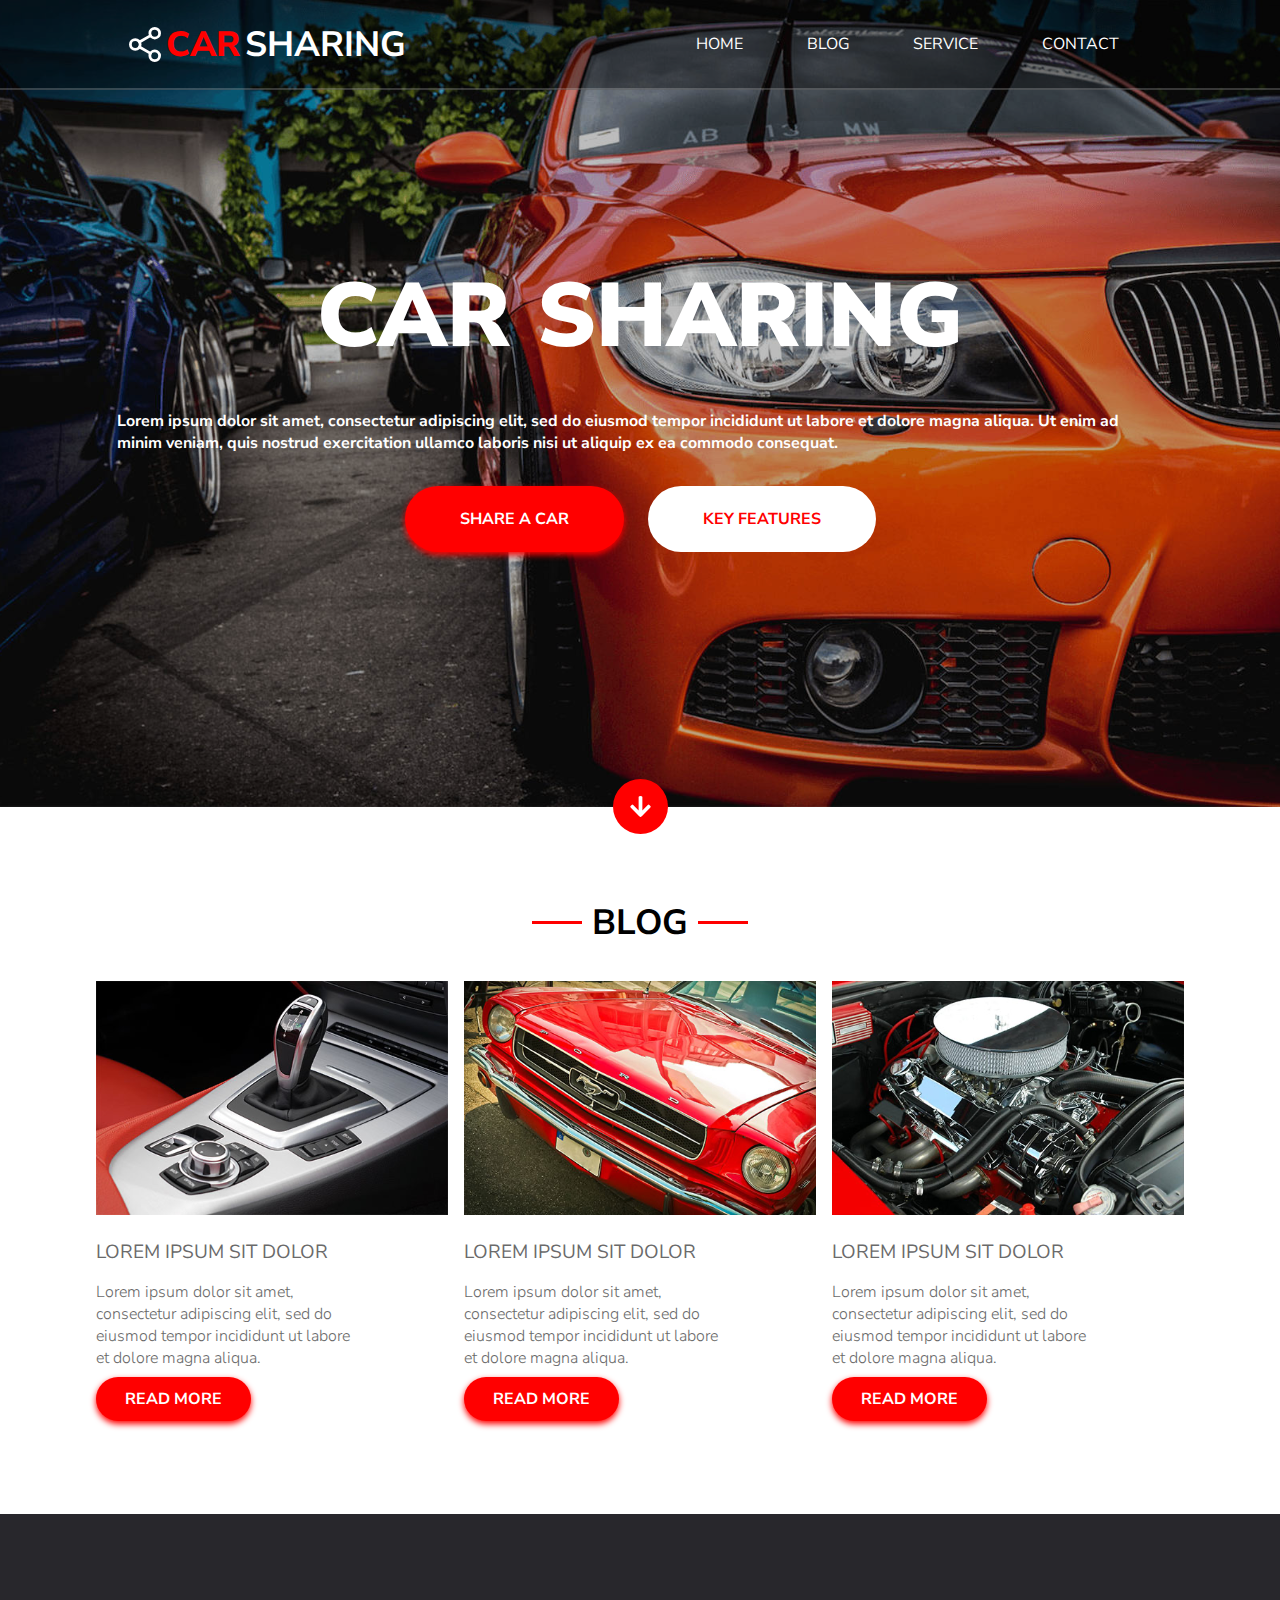
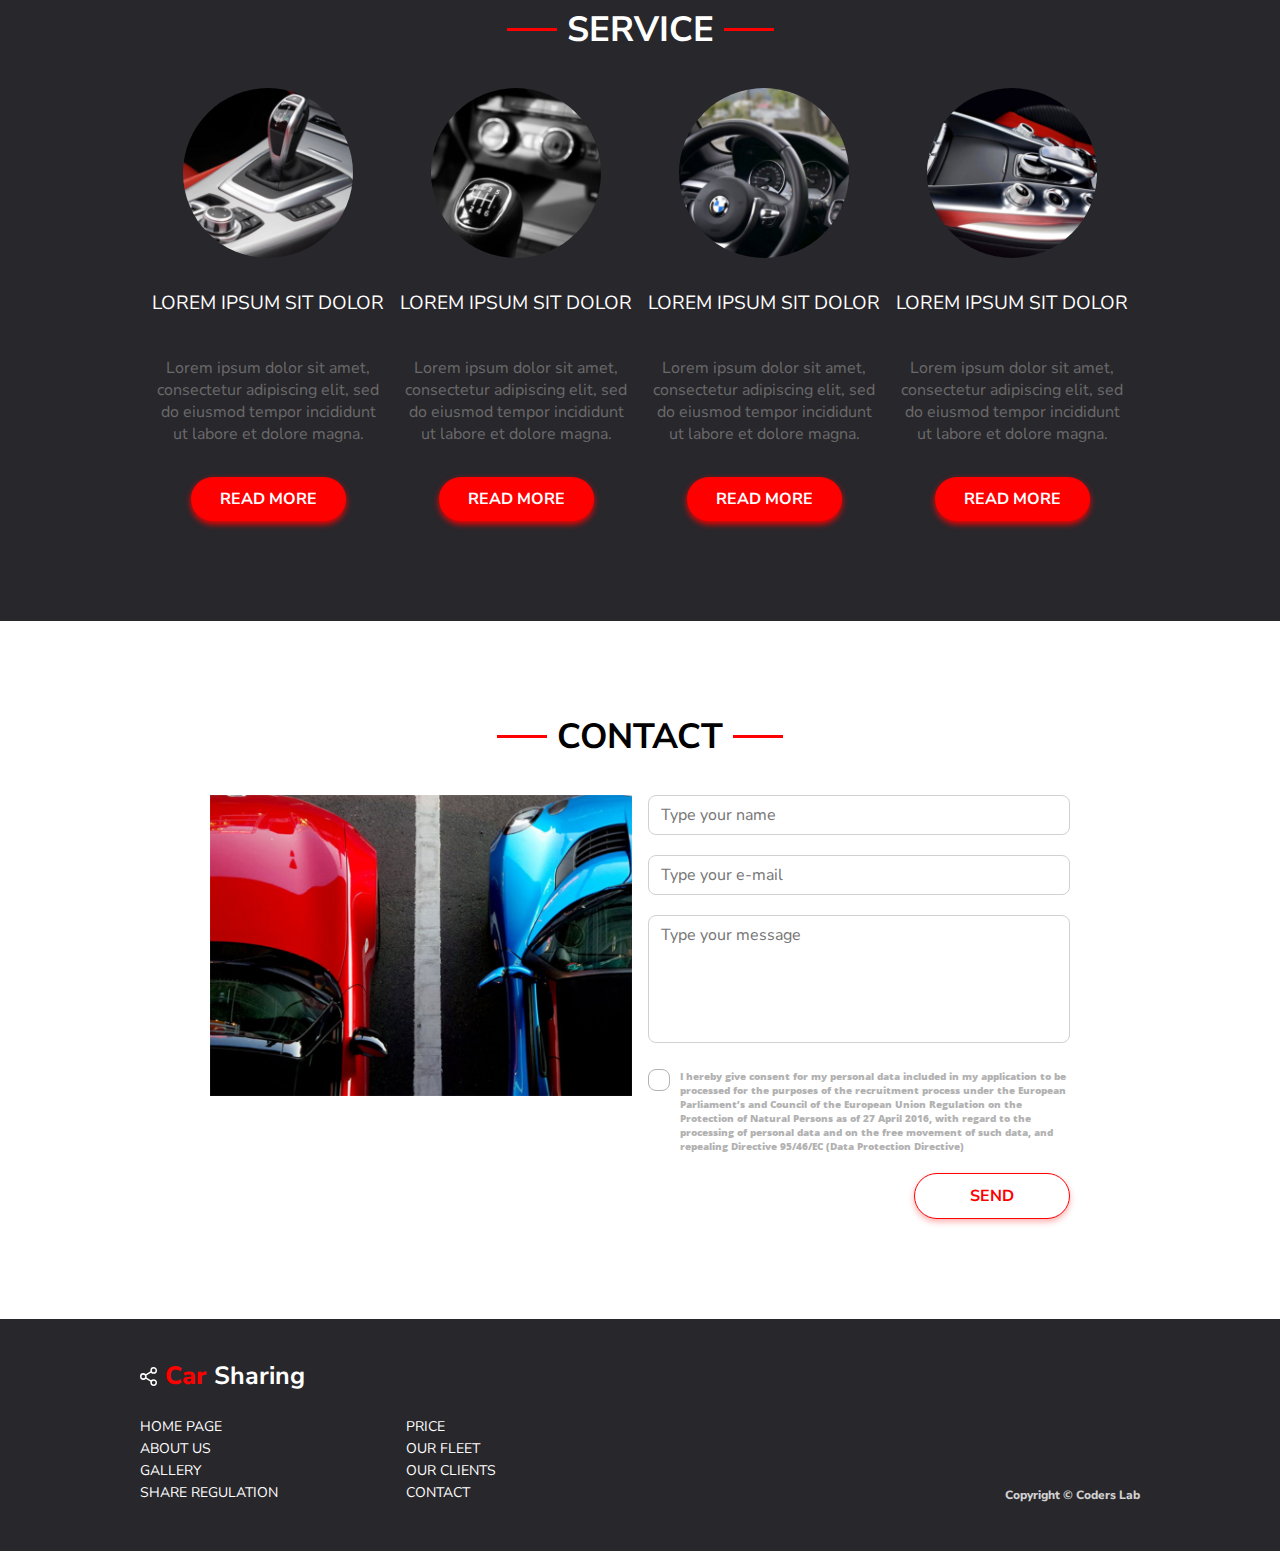
<file: index.html>
<!doctype html>
<html lang="en">
<head>
    <meta charset="UTF-8">
    <meta name="viewport"
          content="width=device-width, user-scalable=no, initial-scale=1.0, maximum-scale=1.0, minimum-scale=1.0">
    <meta name="author" content="Wojciech Pająk">
    <meta http-equiv="X-UA-Compatible" content="ie=edge">
    <title>Car Sharing</title>
    <link rel="stylesheet1" href="css/reset.css">
    <link rel="preconnect" href="https://fonts.googleapis.com">
    <link rel="preconnect" href="https://fonts.gstatic.com" crossorigin>
    <link href="https://fonts.googleapis.com/css2?family=Nunito+Sans:wght@300;400;700;800;900&family=Open+Sans:wght@300;400&display=swap"
          rel="stylesheet">
    <link rel="stylesheet" href="css/style.css">
</head>
<body>
<header>
    <nav>
        <div class="logo logo-main">
            <img src="Assets/Icon.svg" alt="Icon" class="icon-big">
            <span>Car</span>Sharing
        </div>
        <div class="navigation">
            <a href="#" class="home">Home</a>
            <a href="#" class="blog">Blog</a>
            <a href="#" class="service">Service</a>
            <a href="#" class="contact">Contact</a>
        </div>
    </nav>
    <div class="banner-content">
        <h1>Car Sharing</h1>
        <p class="">Lorem ipsum dolor sit amet, consectetur adipiscing elit, sed do eiusmod tempor incididunt ut labore
            et
            dolore
            magna aliqua. Ut enim ad minim veniam, quis nostrud exercitation ullamco laboris nisi ut aliquip ex ea
            commodo
            consequat.</p>
        <div class="button-container">
            <a href="#" class="button button-primary">Share a car</a>
            <a href="#" class="button button-secondary">Key features</a>
        </div>
    </div>
    <div class="dirty"></div>
    <img src="Assets/Icon%20Arrow%20Down.svg" alt="Icon Arrow Down">
</header>
<section class="blog">
    <h2>Blog</h2>
    <div class="article-container container">
        <div class="blog-article article">
            <img src="Assets/photo1.png" alt="gearshift" class="article-photo">
            <h3>Lorem ipsum sit dolor</h3>
            <p class="snippet-text snippet-text-light">Lorem ipsum dolor sit amet, consectetur adipiscing elit, sed do
                eiusmod tempor incididunt ut labore et
                dolore magna aliqua.</p>
            <a href="#" class="button button-primary button-small">Read More</a>
        </div>
        <div class="blog-article article">
            <img src="Assets/photo2.png" alt="Ford Mustang" class="article-photo">
            <h3>Lorem ipsum sit dolor</h3>
            <p class="snippet-text snippet-text-light">Lorem ipsum dolor sit amet, consectetur adipiscing elit, sed do
                eiusmod tempor incididunt ut labore et
                dolore magna aliqua.</p>
            <a href="#" class="button button-primary button-small">Read More</a>
        </div>
        <div class="blog-article article">
            <img src="Assets/photo3.png" alt="Engine" class="article-photo">
            <h3>Lorem ipsum sit dolor</h3>
            <p class="snippet-text snippet-text-light">Lorem ipsum dolor sit amet, consectetur adipiscing elit, sed do
                eiusmod tempor incididunt ut labore et
                dolore magna aliqua.</p>
            <a href="#" class="button button-primary button-small">Read More</a>
        </div>
    </div>
</section>
<section class="service">
    <h2 class="h2-alternative">Service</h2>
    <div class="article-container container">
        <div class="service-article article">
            <img src="Assets/mini1.png" alt="gearshift2" class="service-photo">
            <h3 class="h3-alternative">Lorem ipsum sit dolor</h3>
            <p class="snippet-text snippet-text-regular">Lorem ipsum dolor sit amet, consectetur adipiscing elit, sed do
                eiusmod tempor incididunt ut labore et
                dolore magna.</p>
            <a href="#" class="button button-primary button-small">Read More</a>
        </div>
        <div class="service-article article">
            <img src="Assets/mini2.png" alt="gearshift3" class="service-photo">
            <h3 class="h3-alternative">Lorem ipsum sit dolor</h3>
            <p class="snippet-text snippet-text-regular">Lorem ipsum dolor sit amet, consectetur adipiscing elit, sed do
                eiusmod tempor incididunt ut labore et
                dolore magna.</p>
            <a href="#" class="button button-primary button-small">Read More</a>
        </div>
        <div class="service-article article">
            <img src="Assets/mini3.png" alt="steering wheel" class="service-photo">
            <h3 class="h3-alternative">Lorem ipsum sit dolor</h3>
            <p class="snippet-text snippet-text-regular">Lorem ipsum dolor sit amet, consectetur adipiscing elit, sed do
                eiusmod tempor incididunt ut labore et
                dolore magna.</p>
            <a href="#" class="button button-primary button-small">Read More</a>
        </div>
        <div class="service-article article">
            <img src="Assets/mini4.png" alt="gearshift automatic" class="service-photo">
            <h3 class="h3-alternative">Lorem ipsum sit dolor</h3>
            <p class="snippet-text snippet-text-regular">Lorem ipsum dolor sit amet, consectetur adipiscing elit, sed do
                eiusmod tempor incididunt ut labore et
                dolore magna.</p>
            <a href="#" class="button button-primary button-small">Read More</a>
        </div>
    </div>
</section>
<section class="contact">
    <h2>Contact</h2>
    <div class="contact-container container">
        <img src="Assets/Form%20Photo@2x.png" alt="From photo" class="form-photo">
        <form class="contact-form">
            <label><input class="contact-input" type="text" placeholder="Type your name"/></label>
            <label><input class="contact-input" type="email" placeholder="Type your e-mail"/></label>
            <label><textarea rows="5" class="contact-input" placeholder="Type your message"></textarea></label>
            <div class="checkbox-container">
                <label><input type="checkbox"></label>
                <span>I hereby give consent for my personal data included in my application to be processed for the purposes of the recruitment process under the European Parliament’s and Council of the European Union Regulation on the Protection of Natural Persons as of 27 April 2016, with regard to the processing of personal data and on the free movement of such data, and repealing Directive 95/46/EC (Data Protection Directive)</span>
            </div>
            <a href="#" class="button button-secondary button-small">send</a>
        </form>
    </div>
</section>
<footer class="footer">
    <div class="footer-container">
        <div class="logo logo-small">
            <img src="Assets/Icon.svg" alt="Icon" class="icon-small">
            <span>Car</span>Sharing
        </div>
        <div class="footer-navigation-container">
            <ul>
                <li><a href="#">Home page</a></li>
                <li><a href="#">About US</a></li>
                <li><a href="#">Gallery</a></li>
                <li><a href="#">Share Regulation</a></li>
            </ul>
            <ul>
                <li><a href="#">Price</a></li>
                <li><a href="#">Our Fleet</a></li>
                <li><a href="#">OUR CLIENTS</a></li>
                <li><a href="#">Contact</a></li>
            </ul>
            <span class="copyright">Copyright &copy; Coders Lab</span>
        </div>
    </div>
</footer>
</body>
</html>
</file>
<file: css/style.css>
:root {
    --color-white: #FFFFFF;
    --color-black: #000000;
    --color-red: #FF0000;
    --color-pink: #FF00004D;
    --color-offwhite1: #FFFFFF33;
    --color-offwhite2: #FFFFFF29;
    --color-grey1: #28272C;
    --color-grey2: #6A6A6A;
    --color-offgrey3: #00000066;
    --color-grey4: #B2B2B2;
    --color-offgrey5: #00000040;
    --color-grey6: #D1D1D1;
}

* {
    margin: 0;
    padding: 0;
    box-sizing: border-box;
}

input {
    -webkit-appearance: none;
    -moz-appearance: none;
    appearance: none;
}

body {
    color: var(--color-white);
    font-family: "Nunito Sans", sans-serif;
}

h1 {
    font-family: "Nunito Sans", sans-serif;
    font-size: 90px;
    font-weight: 900;
    text-transform: uppercase;
}

h2 {
    font-size: 35px;
    font-weight: 700;
    color: var(--color-black);
    text-transform: uppercase;
    margin-top: 92px;
    margin-bottom: 35px;

    display: flex;
    justify-content: center;
    align-items: center;
    gap: 10px;
}

h2::before, h2::after {
    content: "";
    background-color: var(--color-red);
    width: 50px;
    height: 3px;
}

h2.h2-alternative {
    color: var(--color-white);
}

h3 {
    padding: 8px 0;
    font-size: 19px;
    color: var(--color-grey2);
    font-weight: 400;
    text-transform: uppercase;
}

h3.h3-alternative {
    color: var(--color-white)
}

span {
    color: var(--color-red);
    font-weight: 800;
}

/* <header> */

header {
    position: relative;
    width: 100%;
    height: 807px;
    background-image: url("../Assets/Image.png");
    background-size: cover;
    background-repeat: no-repeat;
    background-position: top;

    display: flex;
    flex-direction: column;
    justify-content: space-between;
    align-items: center;
}

header::before {
    content: "";
    width: 100%;
    height: 807px;
    background-color: var(--color-offgrey5);
    position: absolute;
}

nav {
    height: 90px;
    position: sticky;
    justify-self: flex-start;
    align-self: stretch;
    background-color: var(--color-offgrey3);
    text-transform: uppercase;
    border-bottom: 2px solid var(--color-offwhite1);

    display: flex;
    justify-content: space-around;
}

img.icon-big {
    height: 35px;
}

div.logo {
    display: flex;
    justify-content: center;
    align-items: center;
}

div.logo-main {
    font-weight: 700;
    font-size: 35px;
    gap: 5px;
}

div.navigation {
    width: 486px;

    display: flex;
    justify-content: space-between;
    align-items: stretch;
}

.navigation > a {
    text-decoration: none;
    color: inherit;
    flex-grow: 1;

    display: flex;
    justify-content: center;
    align-items: center;
}

.navigation > a:hover {
    background-color: var(--color-offwhite1);
}

div.banner-content {
    justify-self: center;
    position: relative;
    width: 1046px;
    height: 297px;

    display: flex;
    flex-direction: column;
    justify-content: space-between;
    align-items: center;
}

.banner-content p {
    font-family: "Nunito Sans", sans-serif;
    font-weight: 700;
}

.button-container {
    width: 471px;

    display: flex;
    justify-content: space-between;
}

.button {
    box-sizing: border-box;
    padding: 22px 55px;
    border-radius: 50px;
    text-decoration: none;
    font-family: "Nunito Sans", sans-serif;
    font-size: 16px;
    font-weight: 700;
    text-transform: uppercase;
}

.button-primary {
    background-color: var(--color-red);
    color: var(--color-white);
    box-shadow: 0 3px 6px var(--color-red);
}

.button-secondary {
    background-color: var(--color-white);
    color: var(--color-red);
}

.dirty {
    width: 100%;
    height: 90px;
}

img[alt="Icon Arrow Down"] {
    position: absolute;
    bottom: -27px;
    box-sizing: border-box;
    height: 55px;
    width: 55px;
    padding: 17px;
    background-color: var(--color-red);
    border-radius: 30px;
}

/* <section class="blog"> */

section.blog {
    display: flex;
    flex-direction: column;
    justify-content: center;
    align-items: center;
}

.container {
    width: 100%;
    display: flex;
    justify-content: center;
    align-items: center;
    gap: 16px;
    flex-wrap: wrap;
    margin-bottom: 100px;
}

div.blog-article {
    width: 352px;
    height: 433px;

    display: flex;
    flex-direction: column;
    justify-content: space-between;
    align-items: flex-start;
}

img.article-photo {
    padding-bottom: 16px;
    width: 352px;
}

p.snippet-text {
    color: var(--color-grey2);
}

p.snippet-text-light {
    width: 74%;
    font-weight: 300;
    padding: 8px 0;
}

.button-small {
    padding: 11px 29px;
}

/* <section class="service"> */

section.service {
    background-color: var(--color-grey1);

    display: flex;
    flex-direction: column;
    justify-content: center;
    align-items: center;
}

div.service-article {
    width: 232px;
    height: 433px;
    color: var(--color-grey4);

    display: flex;
    flex-direction: column;
    justify-content: space-between;
    align-items: center;
}

p.snippet-text-regular {
    text-align: center;
    width: 100%;
    font-weight: 400;
    padding: 8px 0;
}

/* <section class="contact"> */

.contact-container {
    align-items: flex-start;
}

.form-photo {
    width: 33vw;
}

form.contact-form {
    width: 33vw;

    display: flex;
    flex-direction: column;
    justify-content: center;
    align-items: stretch;
    gap: 20px;
}

.contact-input {
    box-sizing: border-box;
    width: 100%;
    outline: none;
    border: 1px solid var(--color-grey6);
    border-radius: 8px;
    padding: 8px 12px;
    font-family: "Nunito Sans", sans-serif;
    font-size: 16px;
    color: var(--color-grey4);
}

.contact-input:focus {
    border: 1px solid #FF0000;
    box-shadow: 0 1px 6px var(--color-pink);
}

textarea {
    resize: none;
}

.checkbox-container {


    display: flex;
    justify-content: space-between;
    align-items: flex-start;
}

input[type=checkbox] {
    width: 22px;
    height: 22px;
    border: 1px solid var(--color-grey4);
    border-radius: 8px;
    margin: 0 10px 0 0;
}

input[type=checkbox]:checked {
    background-image: url("../Assets/Icon Check.svg");
    background-repeat: no-repeat;
    background-position: center;
    padding: 6px;
}

.checkbox-container span {
    color: var(--color-grey4);
    font-family: 'Open Sans', sans-serif;
    font-size: 10px;
}

form .button {
    border: 1px solid var(--color-red);
    align-self: flex-end;
    padding-left: 55px;
    padding-right: 55px;
    box-shadow: 0 3px 6px var(--color-pink)
}

/* <footer> */

footer {
    background-color: var(--color-grey1);
    height: 232px;
    padding: 40px 140px;
}

.footer-container {
    height: 100%;

    display: flex;
    flex-direction: column;
    align-items: flex-start;
    gap: 22px;
}

div.logo-small {
    font-weight: 700;
    font-size: 25px;
    gap: 8px;
}

img.icon-small {
    height: 19px;
}

.footer-navigation-container {
    width: 100%;

    display: flex;
    align-items: flex-end;
    gap: 10vw;
}

footer ul {
    list-style-type: none;
    flex-shrink: 0;
}

footer li a {
    font-family: 'Nunito Sans', sans-serif;
    font-size: 14px;
    line-height: 19px;
    text-transform: uppercase;
    color: var(--color-white);
    text-decoration: none;
}

footer li a:hover {
    color: var(--color-red);
}

span.copyright {
    margin-left: auto;
    font-family: "Nunito Sans", sans-serif;
    font-size: 12px;
    line-height: 16px;
    color: var(--color-grey6);
}
</file>
